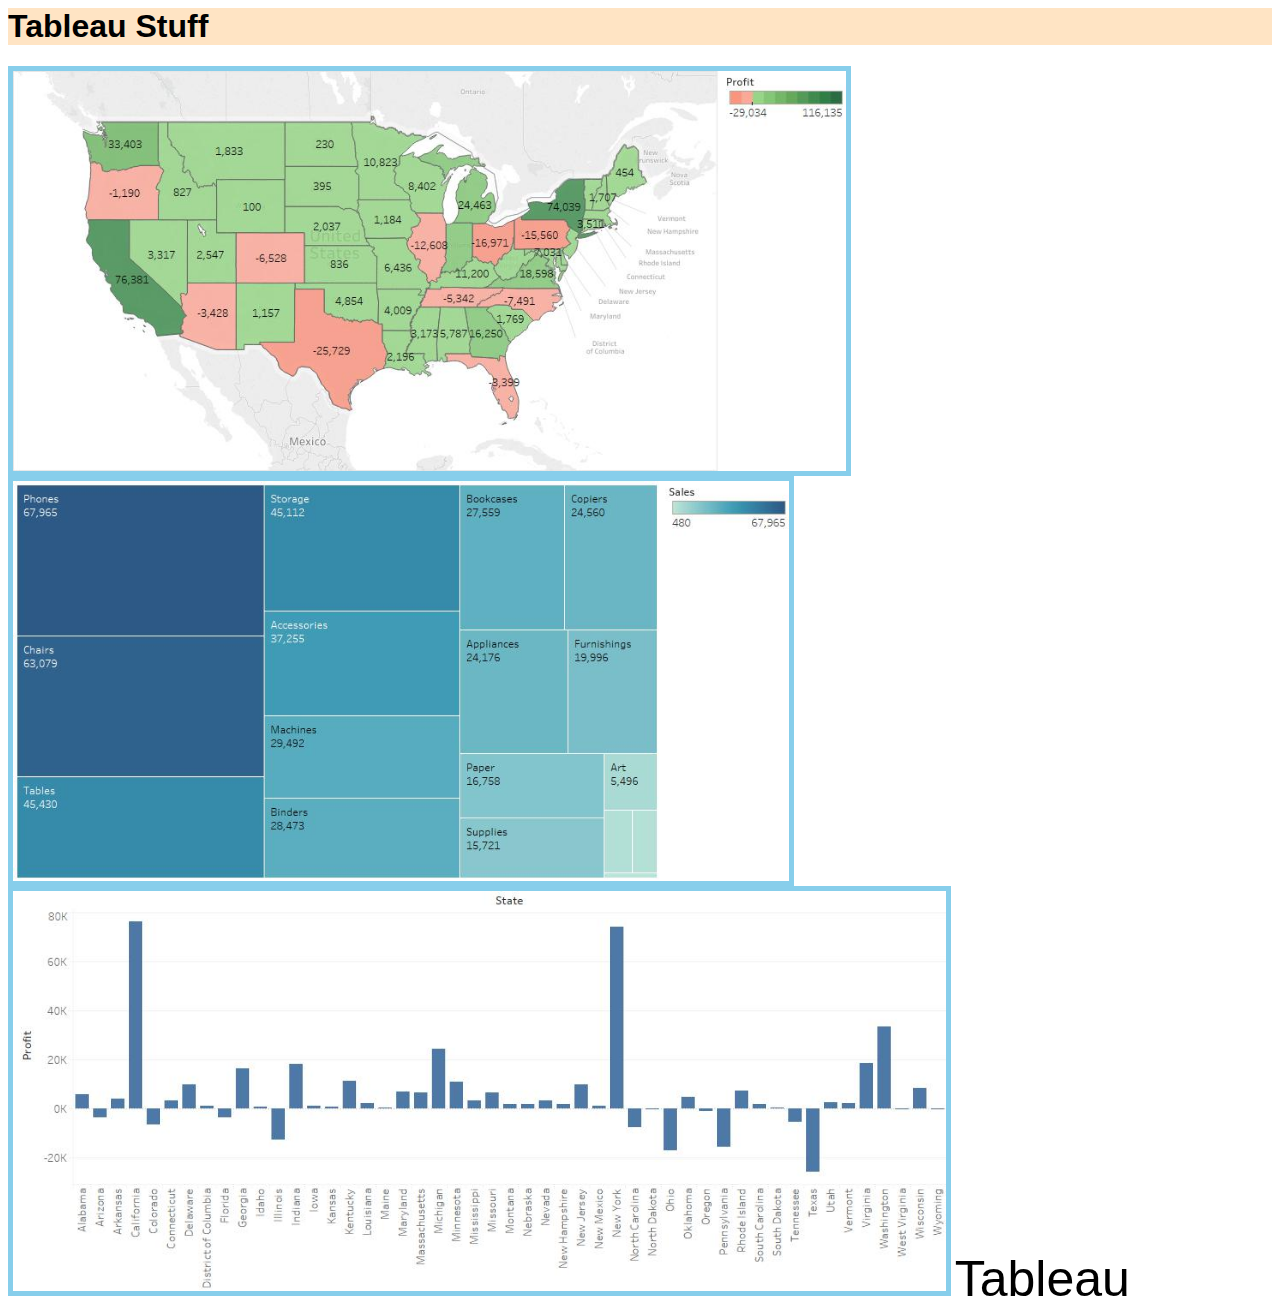
<file: startbootstrap-creative-gh-pages/html/tableau.html>
<html>
    <head> 
        <div class="myHeader">
        <title >Mason Bentley-Tableau</title>
        
         <link href="../styles/customfortableau.css" rel="stylesheet" type="text/css">
        <h1 class="tableautitle">Tableau Stuff</h1>
        </div>
    </head>
    <body>
        <img class="myGraph" height="400" src="../img/Sheet1.jpeg">
         
        <img class="myGraph" height="400" src="../img/Sheet2.jpeg">
        
        <img class="myGraph" height="400" src="../img/Sheet3.jpeg">
        
         <a class="tableautitle" href="https://www.tableau.com/">Tableau </a> 
    </body>
</html>
</file>
<file: startbootstrap-creative-gh-pages/styles/customfortableau.css>
.myCaption {
    
}
.myGraph {
    border: solid;
    background-color: skyblue;
    border-width: thick;
    border-color: skyblue;
    
}

a {
    color: black;
    text-decoration: none;
    font-size: 50;
    
}

a:hover{
    text-decoration: underline;
    color: crimson;
    font-size: 50;
}

.tableautitle{
    font-family: calibri, sans-serif;
}
.myHeader {
    background-color: bisque;
}
</file>
